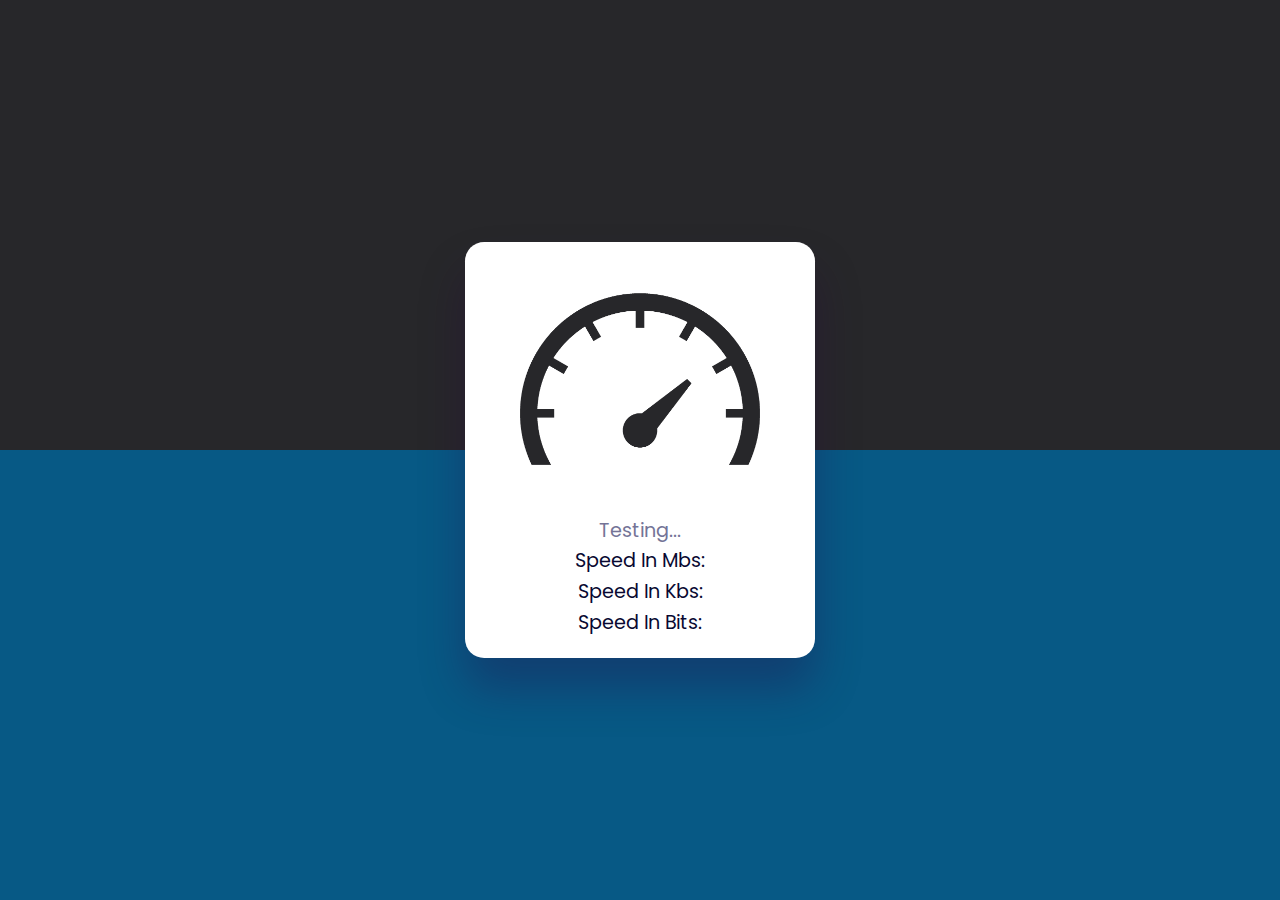
<file: SpeedTest/index.html>
<!DOCTYPE html>
<html lang="en">

<head>
    <meta charset="UTF-8">
    <meta name="viewport" content="width=device-width, initial-scale=1.0">
    <link rel="stylesheet" href="style.css">
    <title> Detect Internet Speed </title>
</head>

<body>

    <div class="container">
        <img src="speedometer.png">
        <p id="info"><span>...</span></p>
        <p id="mbs"><span>Speed In Mbs: </span></p>
        <p id="kbs"><span>Speed In Kbs: </span></p>
        <p id="bits"><span>Speed In Bits: </span></p>
    </div>


    <script src="index.js"></script>
</body>

</html>
</file>
<file: SpeedTest/style.css>
@import url('https://fonts.googleapis.com/css2?family=Poppins:wght@300;400;500;600;700;800&display=swap');

*{
    margin: 0;
    padding: 0;
    box-sizing: border-box;
    font-family: 'Poppins', sans-serif;
}

body{
    height: 100vh;
    background: linear-gradient(#27272a 50%, #075985 50%);
    display: flex;
    align-items: center;
    justify-content: center;
}

.container{
    background-color: #fff;
    display: flex;
    flex-direction: column;
    align-items: center;
    width: 350px;
    padding: 0 2em 1em;
    border-radius: 1em;
    font-size: 1.2em;
    line-height: 1.6em;
    box-shadow: 0 1.6em 2.4em rgba(40, 4, 67, 0.3);
}

.container img{
    width: 100%;
}

p{
    font-weight: 400;
    color: #747497;
}

span{
    font-weight: 400;
    color: #090931;
}
</file>
